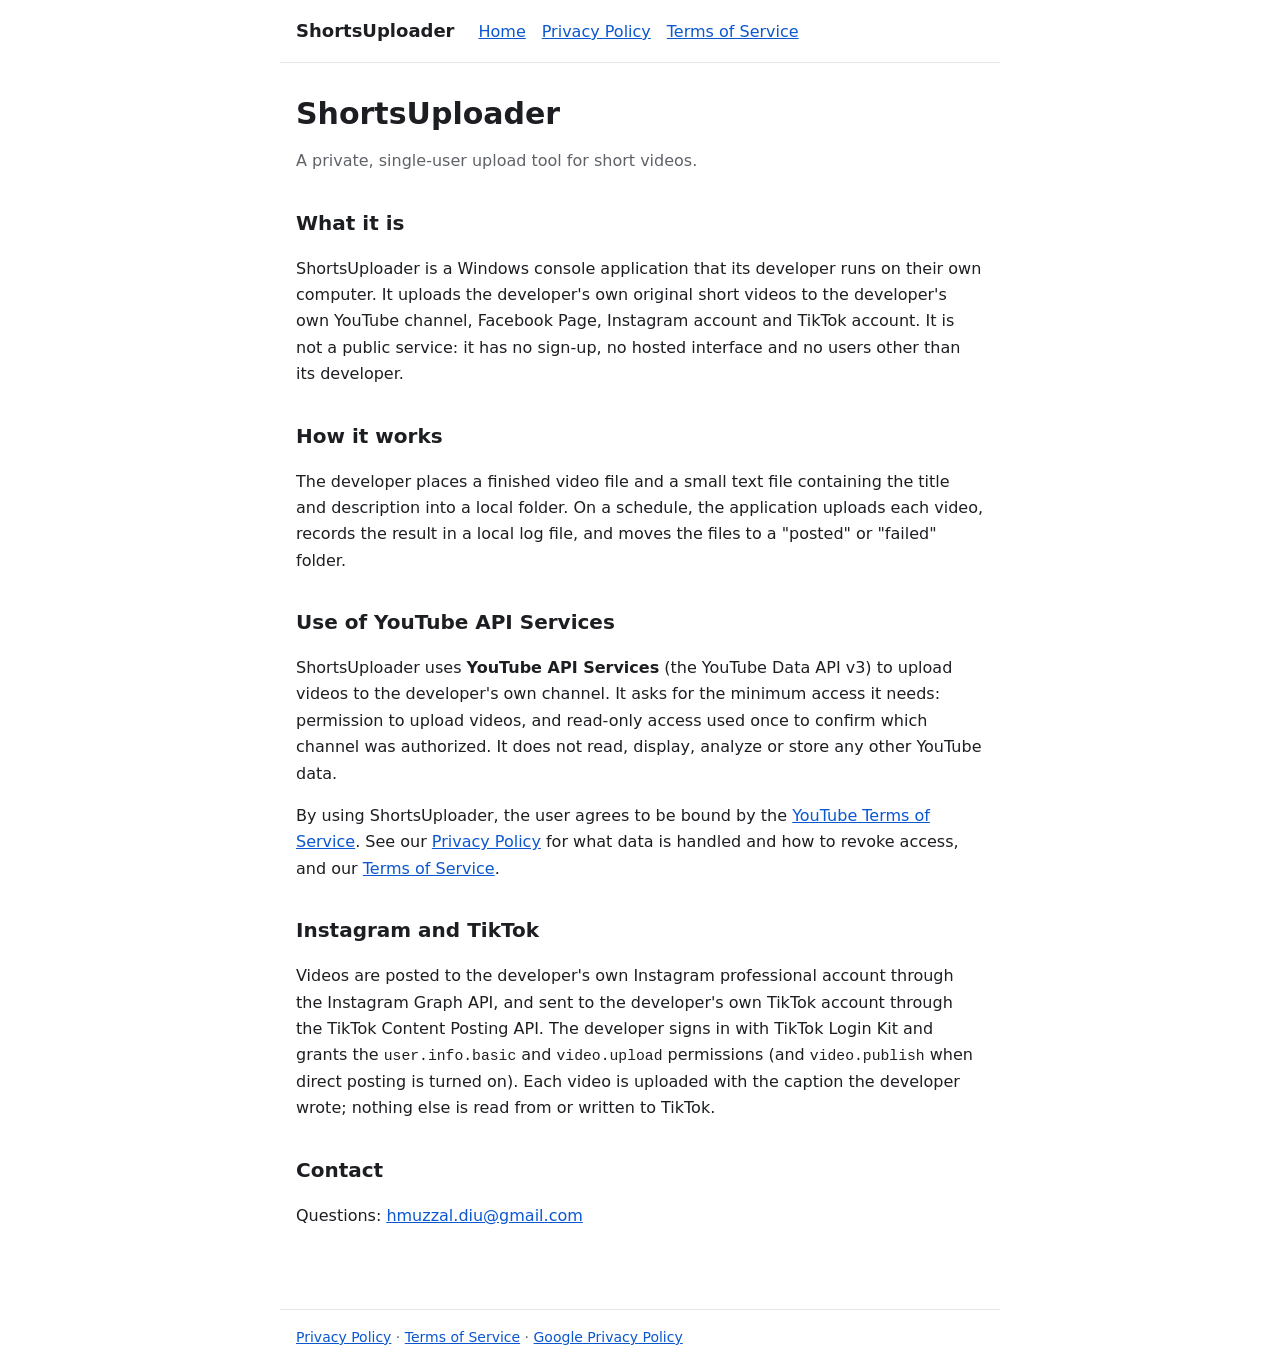
<file: index.html>
<!doctype html>
<html lang="en">
<head>
  <meta charset="utf-8">
  <meta name="viewport" content="width=device-width, initial-scale=1">
  <title>ShortsUploader</title>
  <link rel="stylesheet" href="style.css">
</head>
<body>
  <header>
    <strong>ShortsUploader</strong>
    <nav>
      <a href="index.html">Home</a>
      <a href="privacy.html">Privacy Policy</a>
      <a href="terms.html">Terms of Service</a>
    </nav>
  </header>

  <main>
    <h1>ShortsUploader</h1>
    <p class="muted">A private, single-user upload tool for short videos.</p>

    <h2>What it is</h2>
    <p>
      ShortsUploader is a Windows console application that its developer runs on their own computer.
      It uploads the developer's own original short videos to the developer's own YouTube channel,
      Facebook Page, Instagram account and TikTok account. It is not a public service: it has no sign-up, no hosted interface and no
      users other than its developer.
    </p>

    <h2>How it works</h2>
    <p>
      The developer places a finished video file and a small text file containing the title and
      description into a local folder. On a schedule, the application uploads each video, records
      the result in a local log file, and moves the files to a "posted" or "failed" folder.
    </p>

    <h2>Use of YouTube API Services</h2>
    <p>
      ShortsUploader uses <strong>YouTube API Services</strong> (the YouTube Data API v3) to upload
      videos to the developer's own channel. It asks for the minimum access it needs: permission to
      upload videos, and read-only access used once to confirm which channel was authorized.
      It does not read, display, analyze or store any other YouTube data.
    </p>
    <p>
      By using ShortsUploader, the user agrees to be bound by the
      <a href="https://www.youtube.com/t/terms">YouTube Terms of Service</a>.
      See our <a href="privacy.html">Privacy Policy</a> for what data is handled and how to revoke
      access, and our <a href="terms.html">Terms of Service</a>.
    </p>

    <h2>Instagram and TikTok</h2>
    <p>
      Videos are posted to the developer's own Instagram professional account through the
      Instagram Graph API, and sent to the developer's own TikTok account through the TikTok
      Content Posting API. The developer signs in with TikTok Login Kit and grants the
      <code>user.info.basic</code> and <code>video.upload</code> permissions (and
      <code>video.publish</code> when direct posting is turned on). Each video is uploaded with the
      caption the developer wrote; nothing else is read from or written to TikTok.
    </p>

    <h2>Contact</h2>
    <p>Questions: <a href="mailto:hmuzzal.diu@gmail.com">hmuzzal.diu@gmail.com</a></p>
  </main>

  <footer>
    <a href="privacy.html">Privacy Policy</a> · <a href="terms.html">Terms of Service</a> ·
    <a href="https://policies.google.com/privacy">Google Privacy Policy</a>
  </footer>
</body>
</html>
</file>
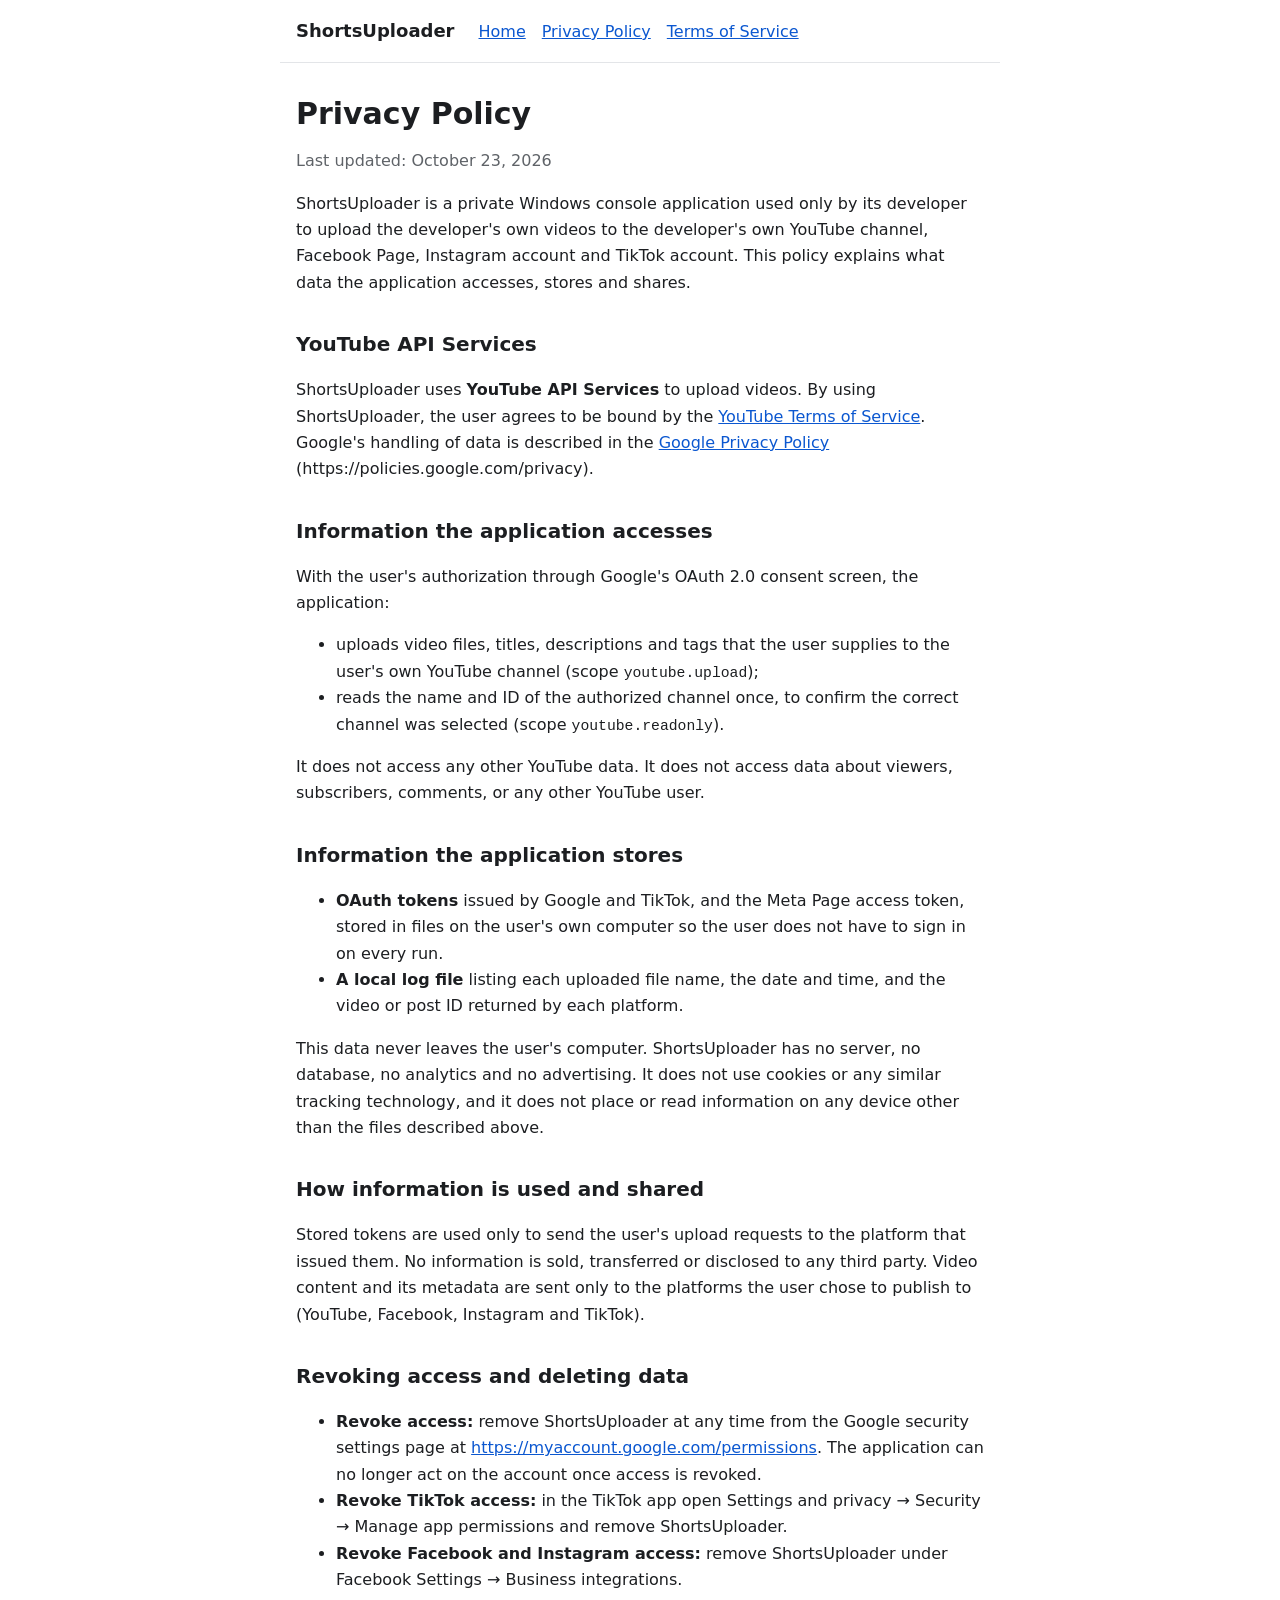
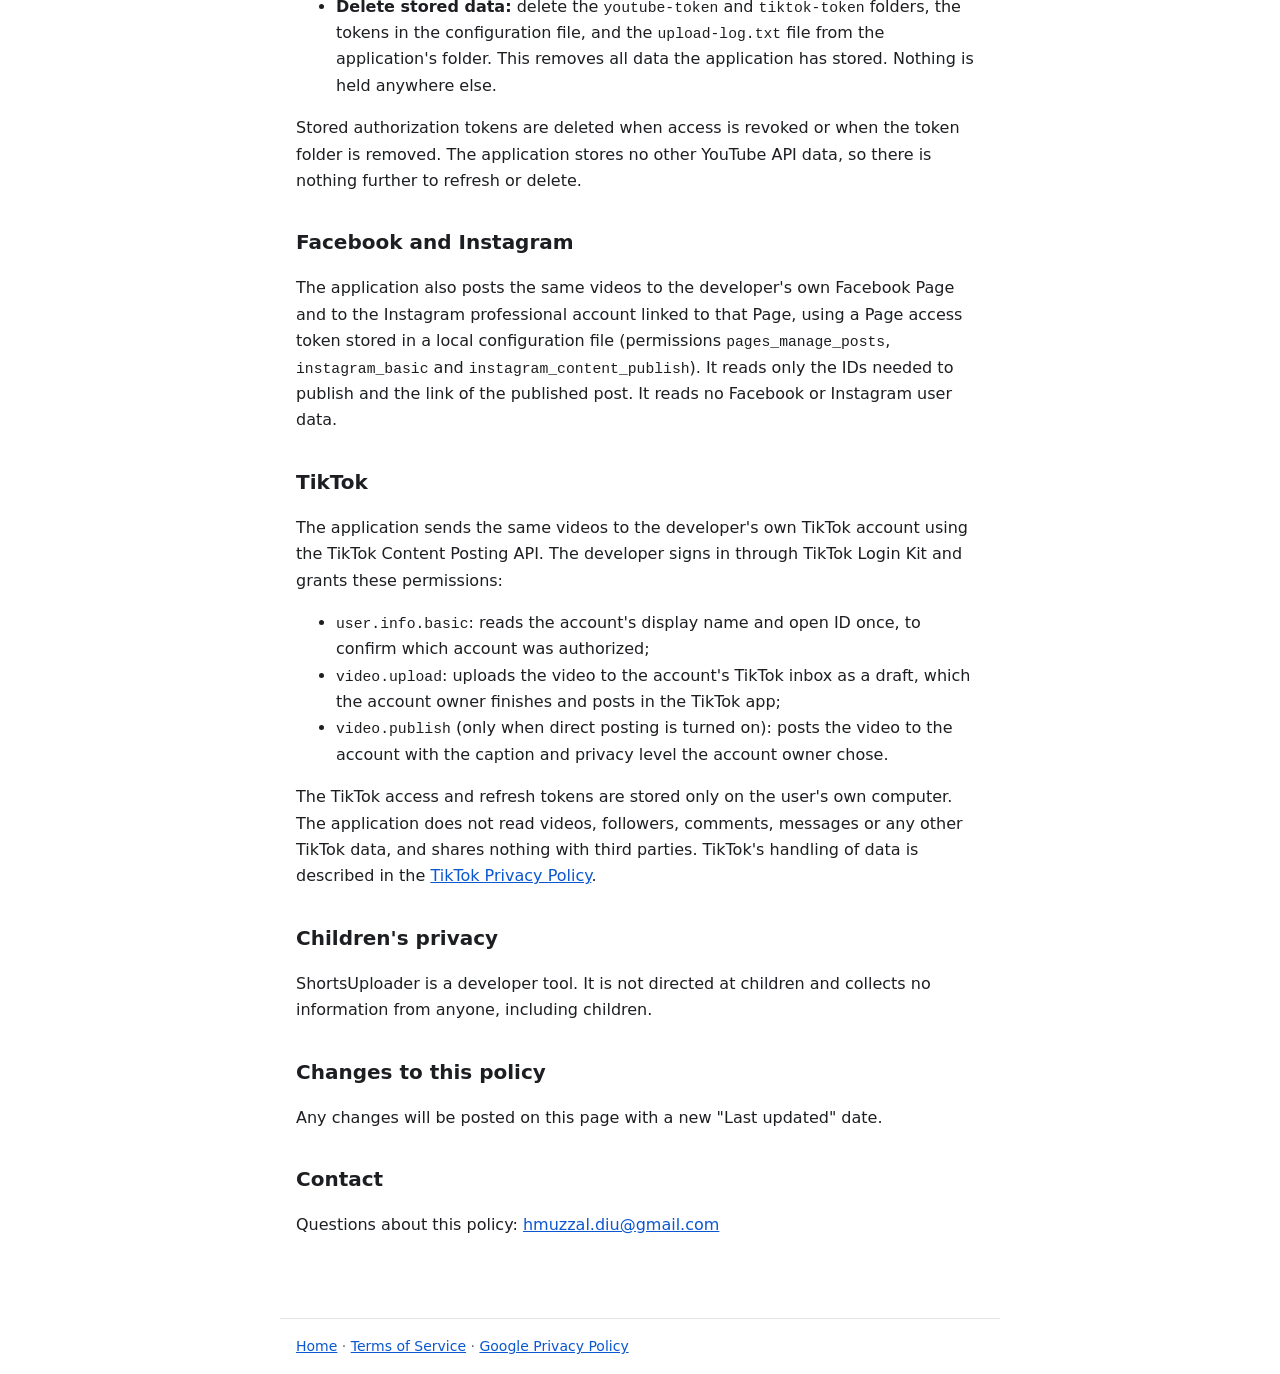
<file: privacy.html>
<!doctype html>
<html lang="en">
<head>
  <meta charset="utf-8">
  <meta name="viewport" content="width=device-width, initial-scale=1">
  <title>Privacy Policy – ShortsUploader</title>
  <link rel="stylesheet" href="style.css">
</head>
<body>
  <header>
    <strong>ShortsUploader</strong>
    <nav>
      <a href="index.html">Home</a>
      <a href="privacy.html">Privacy Policy</a>
      <a href="terms.html">Terms of Service</a>
    </nav>
  </header>

  <main>
    <h1>Privacy Policy</h1>
    <p class="muted">Last updated: October 23, 2026</p>

    <p>
      ShortsUploader is a private Windows console application used only by its developer to upload
      the developer's own videos to the developer's own YouTube channel, Facebook Page, Instagram
      account and TikTok account. This
      policy explains what data the application accesses, stores and shares.
    </p>

    <h2>YouTube API Services</h2>
    <p>
      ShortsUploader uses <strong>YouTube API Services</strong> to upload videos. By using
      ShortsUploader, the user agrees to be bound by the
      <a href="https://www.youtube.com/t/terms">YouTube Terms of Service</a>. Google's handling of
      data is described in the
      <a href="https://policies.google.com/privacy">Google Privacy Policy</a>
      (https://policies.google.com/privacy).
    </p>

    <h2>Information the application accesses</h2>
    <p>With the user's authorization through Google's OAuth 2.0 consent screen, the application:</p>
    <ul>
      <li>uploads video files, titles, descriptions and tags that the user supplies to the user's own YouTube channel (scope <code>youtube.upload</code>);</li>
      <li>reads the name and ID of the authorized channel once, to confirm the correct channel was selected (scope <code>youtube.readonly</code>).</li>
    </ul>
    <p>
      It does not access any other YouTube data. It does not access data about viewers, subscribers,
      comments, or any other YouTube user.
    </p>

    <h2>Information the application stores</h2>
    <ul>
      <li><strong>OAuth tokens</strong> issued by Google and TikTok, and the Meta Page access token, stored in files on the user's own computer so the user does not have to sign in on every run.</li>
      <li><strong>A local log file</strong> listing each uploaded file name, the date and time, and the video or post ID returned by each platform.</li>
    </ul>
    <p>
      This data never leaves the user's computer. ShortsUploader has no server, no database, no
      analytics and no advertising. It does not use cookies or any similar tracking technology, and
      it does not place or read information on any device other than the files described above.
    </p>

    <h2>How information is used and shared</h2>
    <p>
      Stored tokens are used only to send the user's upload requests to the platform that issued
      them. No information is sold, transferred or disclosed to any third party. Video content and
      its metadata are sent only to the platforms the user chose to publish to (YouTube, Facebook,
      Instagram and TikTok).
    </p>

    <h2>Revoking access and deleting data</h2>
    <ul>
      <li><strong>Revoke access:</strong> remove ShortsUploader at any time from the Google security settings page at <a href="https://myaccount.google.com/permissions">https://myaccount.google.com/permissions</a>. The application can no longer act on the account once access is revoked.</li>
      <li><strong>Revoke TikTok access:</strong> in the TikTok app open Settings and privacy &rarr; Security &rarr; Manage app permissions and remove ShortsUploader.</li>
      <li><strong>Revoke Facebook and Instagram access:</strong> remove ShortsUploader under Facebook Settings &rarr; Business integrations.</li>
      <li><strong>Delete stored data:</strong> delete the <code>youtube-token</code> and <code>tiktok-token</code> folders, the tokens in the configuration file, and the <code>upload-log.txt</code> file from the application's folder. This removes all data the application has stored. Nothing is held anywhere else.</li>
    </ul>
    <p>
      Stored authorization tokens are deleted when access is revoked or when the token folder is
      removed. The application stores no other YouTube API data, so there is nothing further to refresh or delete.
    </p>

    <h2>Facebook and Instagram</h2>
    <p>
      The application also posts the same videos to the developer's own Facebook Page and to the
      Instagram professional account linked to that Page, using a Page access token stored in a
      local configuration file (permissions <code>pages_manage_posts</code>,
      <code>instagram_basic</code> and <code>instagram_content_publish</code>). It reads only the
      IDs needed to publish and the link of the published post. It reads no Facebook or Instagram
      user data.
    </p>

    <h2>TikTok</h2>
    <p>
      The application sends the same videos to the developer's own TikTok account using the TikTok
      Content Posting API. The developer signs in through TikTok Login Kit and grants these
      permissions:
    </p>
    <ul>
      <li><code>user.info.basic</code>: reads the account's display name and open ID once, to confirm which account was authorized;</li>
      <li><code>video.upload</code>: uploads the video to the account's TikTok inbox as a draft, which the account owner finishes and posts in the TikTok app;</li>
      <li><code>video.publish</code> (only when direct posting is turned on): posts the video to the account with the caption and privacy level the account owner chose.</li>
    </ul>
    <p>
      The TikTok access and refresh tokens are stored only on the user's own computer. The
      application does not read videos, followers, comments, messages or any other TikTok data, and
      shares nothing with third parties. TikTok's handling of data is described in the
      <a href="https://www.tiktok.com/legal/privacy-policy">TikTok Privacy Policy</a>.
    </p>

    <h2>Children's privacy</h2>
    <p>
      ShortsUploader is a developer tool. It is not directed at children and collects no
      information from anyone, including children.
    </p>

    <h2>Changes to this policy</h2>
    <p>Any changes will be posted on this page with a new "Last updated" date.</p>

    <h2>Contact</h2>
    <p>Questions about this policy: <a href="mailto:hmuzzal.diu@gmail.com">hmuzzal.diu@gmail.com</a></p>
  </main>

  <footer>
    <a href="index.html">Home</a> · <a href="terms.html">Terms of Service</a> ·
    <a href="https://policies.google.com/privacy">Google Privacy Policy</a>
  </footer>
</body>
</html>
</file>
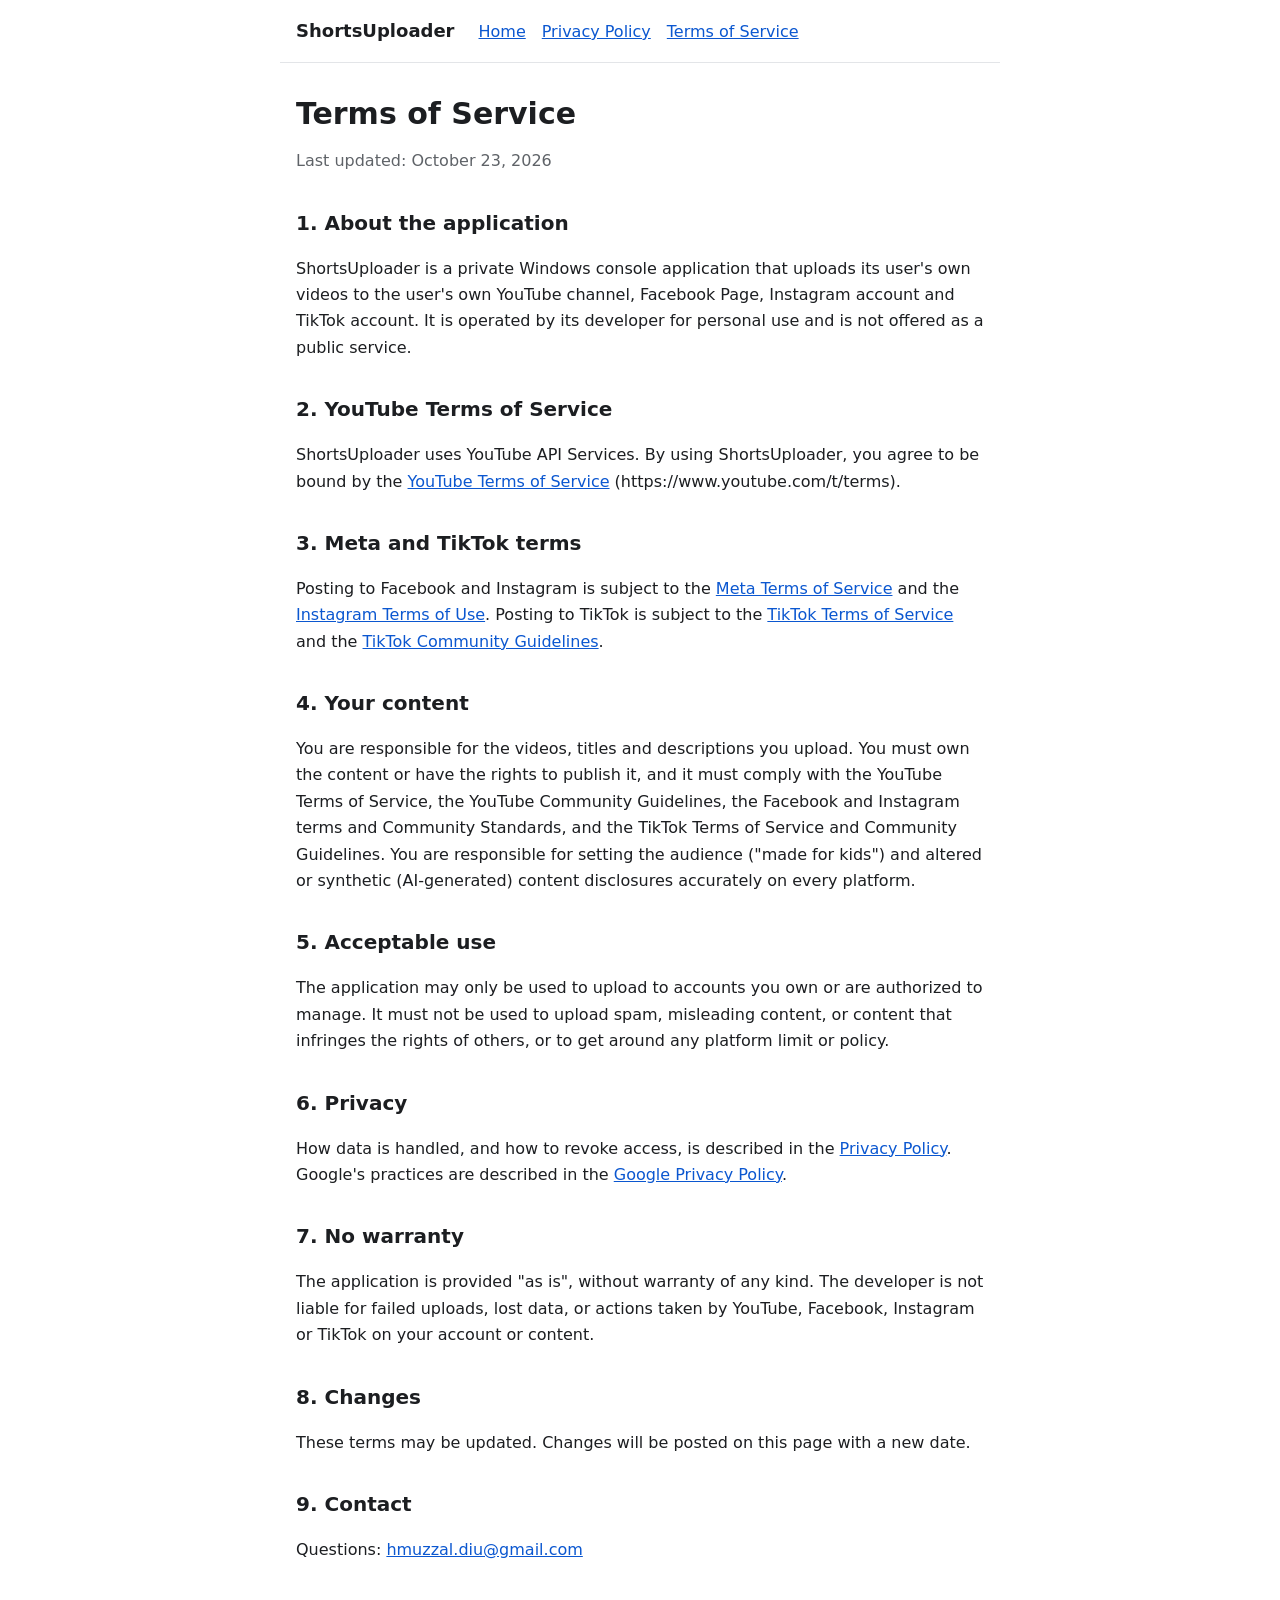
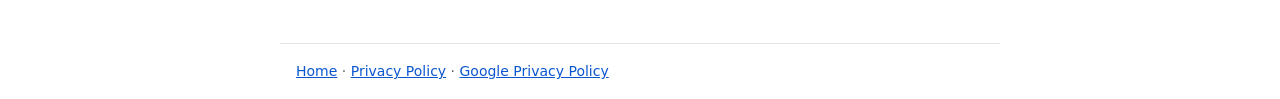
<file: terms.html>
<!doctype html>
<html lang="en">
<head>
  <meta charset="utf-8">
  <meta name="viewport" content="width=device-width, initial-scale=1">
  <title>Terms of Service – ShortsUploader</title>
  <link rel="stylesheet" href="style.css">
</head>
<body>
  <header>
    <strong>ShortsUploader</strong>
    <nav>
      <a href="index.html">Home</a>
      <a href="privacy.html">Privacy Policy</a>
      <a href="terms.html">Terms of Service</a>
    </nav>
  </header>

  <main>
    <h1>Terms of Service</h1>
    <p class="muted">Last updated: October 23, 2026</p>

    <h2>1. About the application</h2>
    <p>
      ShortsUploader is a private Windows console application that uploads its user's own videos
      to the user's own YouTube channel, Facebook Page, Instagram account and TikTok account. It
      is operated by its developer for
      personal use and is not offered as a public service.
    </p>

    <h2>2. YouTube Terms of Service</h2>
    <p>
      ShortsUploader uses YouTube API Services. By using ShortsUploader, you agree to be bound by
      the <a href="https://www.youtube.com/t/terms">YouTube Terms of Service</a>
      (https://www.youtube.com/t/terms).
    </p>

    <h2>3. Meta and TikTok terms</h2>
    <p>
      Posting to Facebook and Instagram is subject to the
      <a href="https://www.facebook.com/terms.php">Meta Terms of Service</a> and the
      <a href="https://help.instagram.com/581066165581870">Instagram Terms of Use</a>. Posting to
      TikTok is subject to the <a href="https://www.tiktok.com/legal/terms-of-service">TikTok
      Terms of Service</a> and the
      <a href="https://www.tiktok.com/community-guidelines">TikTok Community Guidelines</a>.
    </p>

    <h2>4. Your content</h2>
    <p>
      You are responsible for the videos, titles and descriptions you upload. You must own the
      content or have the rights to publish it, and it must comply with the YouTube Terms of
      Service, the YouTube Community Guidelines, the Facebook and Instagram terms and Community
      Standards, and the TikTok Terms of Service and Community Guidelines. You are responsible for
      setting the audience ("made for kids") and altered or synthetic (AI-generated) content
      disclosures accurately on every platform.
    </p>

    <h2>5. Acceptable use</h2>
    <p>
      The application may only be used to upload to accounts you own or are authorized to manage.
      It must not be used to upload spam, misleading content, or content that infringes the rights
      of others, or to get around any platform limit or policy.
    </p>

    <h2>6. Privacy</h2>
    <p>
      How data is handled, and how to revoke access, is described in the
      <a href="privacy.html">Privacy Policy</a>. Google's practices are described in the
      <a href="https://policies.google.com/privacy">Google Privacy Policy</a>.
    </p>

    <h2>7. No warranty</h2>
    <p>
      The application is provided "as is", without warranty of any kind. The developer is not
      liable for failed uploads, lost data, or actions taken by YouTube, Facebook, Instagram or TikTok on your
      account or content.
    </p>

    <h2>8. Changes</h2>
    <p>These terms may be updated. Changes will be posted on this page with a new date.</p>

    <h2>9. Contact</h2>
    <p>Questions: <a href="mailto:hmuzzal.diu@gmail.com">hmuzzal.diu@gmail.com</a></p>
  </main>

  <footer>
    <a href="index.html">Home</a> · <a href="privacy.html">Privacy Policy</a> ·
    <a href="https://policies.google.com/privacy">Google Privacy Policy</a>
  </footer>
</body>
</html>
</file>
<file: style.css>
:root { --bg: #ffffff; --fg: #1c1e21; --muted: #5f6368; --line: #e3e5e8; --link: #0b57d0; }
@media (prefers-color-scheme: dark) {
  :root { --bg: #16181b; --fg: #e8eaed; --muted: #9aa0a6; --line: #2f3338; --link: #8ab4f8; }
}
* { box-sizing: border-box; }
body { margin: 0; background: var(--bg); color: var(--fg); font: 16px/1.65 system-ui, -apple-system, "Segoe UI", Roboto, sans-serif; }
main { max-width: 720px; margin: 0 auto; padding: 32px 16px 64px; }
header, footer { max-width: 720px; margin: 0 auto; padding: 16px; }
header { display: flex; flex-wrap: wrap; gap: 8px 24px; align-items: baseline; border-bottom: 1px solid var(--line); }
header strong { font-size: 18px; }
nav { display: flex; flex-wrap: wrap; gap: 16px; }
footer { border-top: 1px solid var(--line); color: var(--muted); font-size: 14px; }
h1 { font-size: 30px; line-height: 1.25; margin: 0 0 8px; }
h2 { font-size: 20px; margin: 32px 0 8px; }
a { color: var(--link); }
.muted { color: var(--muted); }
code { font-family: ui-monospace, Consolas, monospace; font-size: 0.92em; }
</file>
